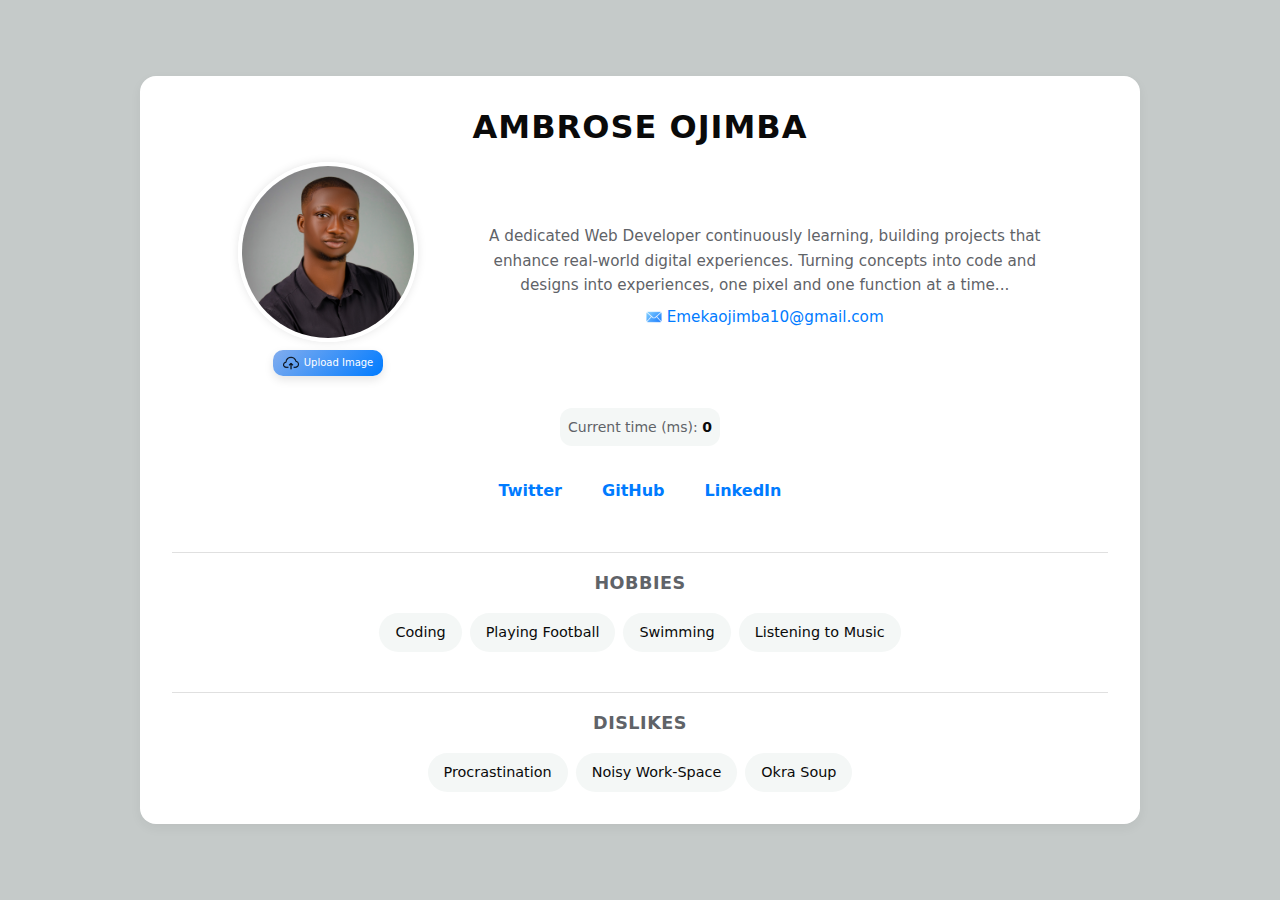
<file: index.html>
<!DOCTYPE html>
<html lang="en">
  <head>
    <meta charset="utf-8" />
    <meta name="viewport" content="width=device-width,initial-scale=1" />
    <title>Profile Card</title>
    <link rel="stylesheet" href="styles.css" />
  </head>
  <body>
    <main>
      <article
        class="profile-card"
        data-testid="test-profile-card"
        aria-label="Profile card"
      >
        <header>
          <h1 data-testid="test-user-name">Ambrose Ojimba</h1>
        </header>

        <div data-testid="test-user-header-flex">
          <figure>
            <img
              src="assets/images/dy.jpg"
              alt="Ambrose portrait"
              data-testid="test-user-avatar"
            />

            <input type="file" id="avatarUpload" accept="image/*" hidden />

            <label for="avatarUpload" class="upload-btn">
              <img
                src="assets/images/upload-icon.png"
                alt="upload"
                class="upload-icon"
              />
              Upload Image
            </label>

            <p id="uploadStatus" class="upload-status"></p>

            <figcaption>Ambrose Ojimba</figcaption>
          </figure>

          <p data-testid="test-user-bio">
            A dedicated Web Developer continuously learning, building projects
            that enhance real-world digital experiences. Turning concepts into
            code and designs into experiences, one pixel and one function at a
            time... <br />
            <a
              href="https://mail.google.com/mail"
              target="_blank"
              rel="noopener noreferrer"
              data-testid="test-user-social-email"
            >
              <img
                data-testid="test-user-email-icon"
                src="assets/images/mail.png"
              />
              Emekaojimba10@gmail.com
            </a>
          </p>
        </div>

        <p>Current time (ms): <span data-testid="test-user-time">0</span></p>

        <nav aria-label="Social links" data-testid="test-user-social-links">
          <ul>
            <li>
              <a
                href="https://x.com/iamambrose_"
                target="_blank"
                rel="noopener noreferrer"
                data-testid="test-user-social-twitter"
                >Twitter</a
              >
            </li>
            <li>
              <a
                href="https://github.com/Ambrose-oj?tab=repositories"
                target="_blank"
                rel="noopener noreferrer"
                data-testid="test-user-social-github"
                >GitHub</a
              >
            </li>
            <li>
              <a
                href="https://www.linkedin.com/in/ambrose-ojimba-220500344/"
                target="_blank"
                rel="noopener noreferrer"
                data-testid="test-user-social-linkedin"
                >LinkedIn</a
              >
            </li>
          </ul>
        </nav>

        <section>
          <h2>Hobbies</h2>
          <ul data-testid="test-user-hobbies">
            <li>Coding</li>
            <li>Playing Football</li>
            <li>Swimming</li>
            <li>Listening to Music</li>
          </ul>
        </section>

        <section>
          <h2>Dislikes</h2>
          <ul data-testid="test-user-dislikes">
            <li>Procrastination</li>
            <li>Noisy Work-Space</li>
            <li>Okra Soup</li>
          </ul>
        </section>
      </article>
    </main>

    <script src="script.js"></script>
  </body>
</html>
</file>
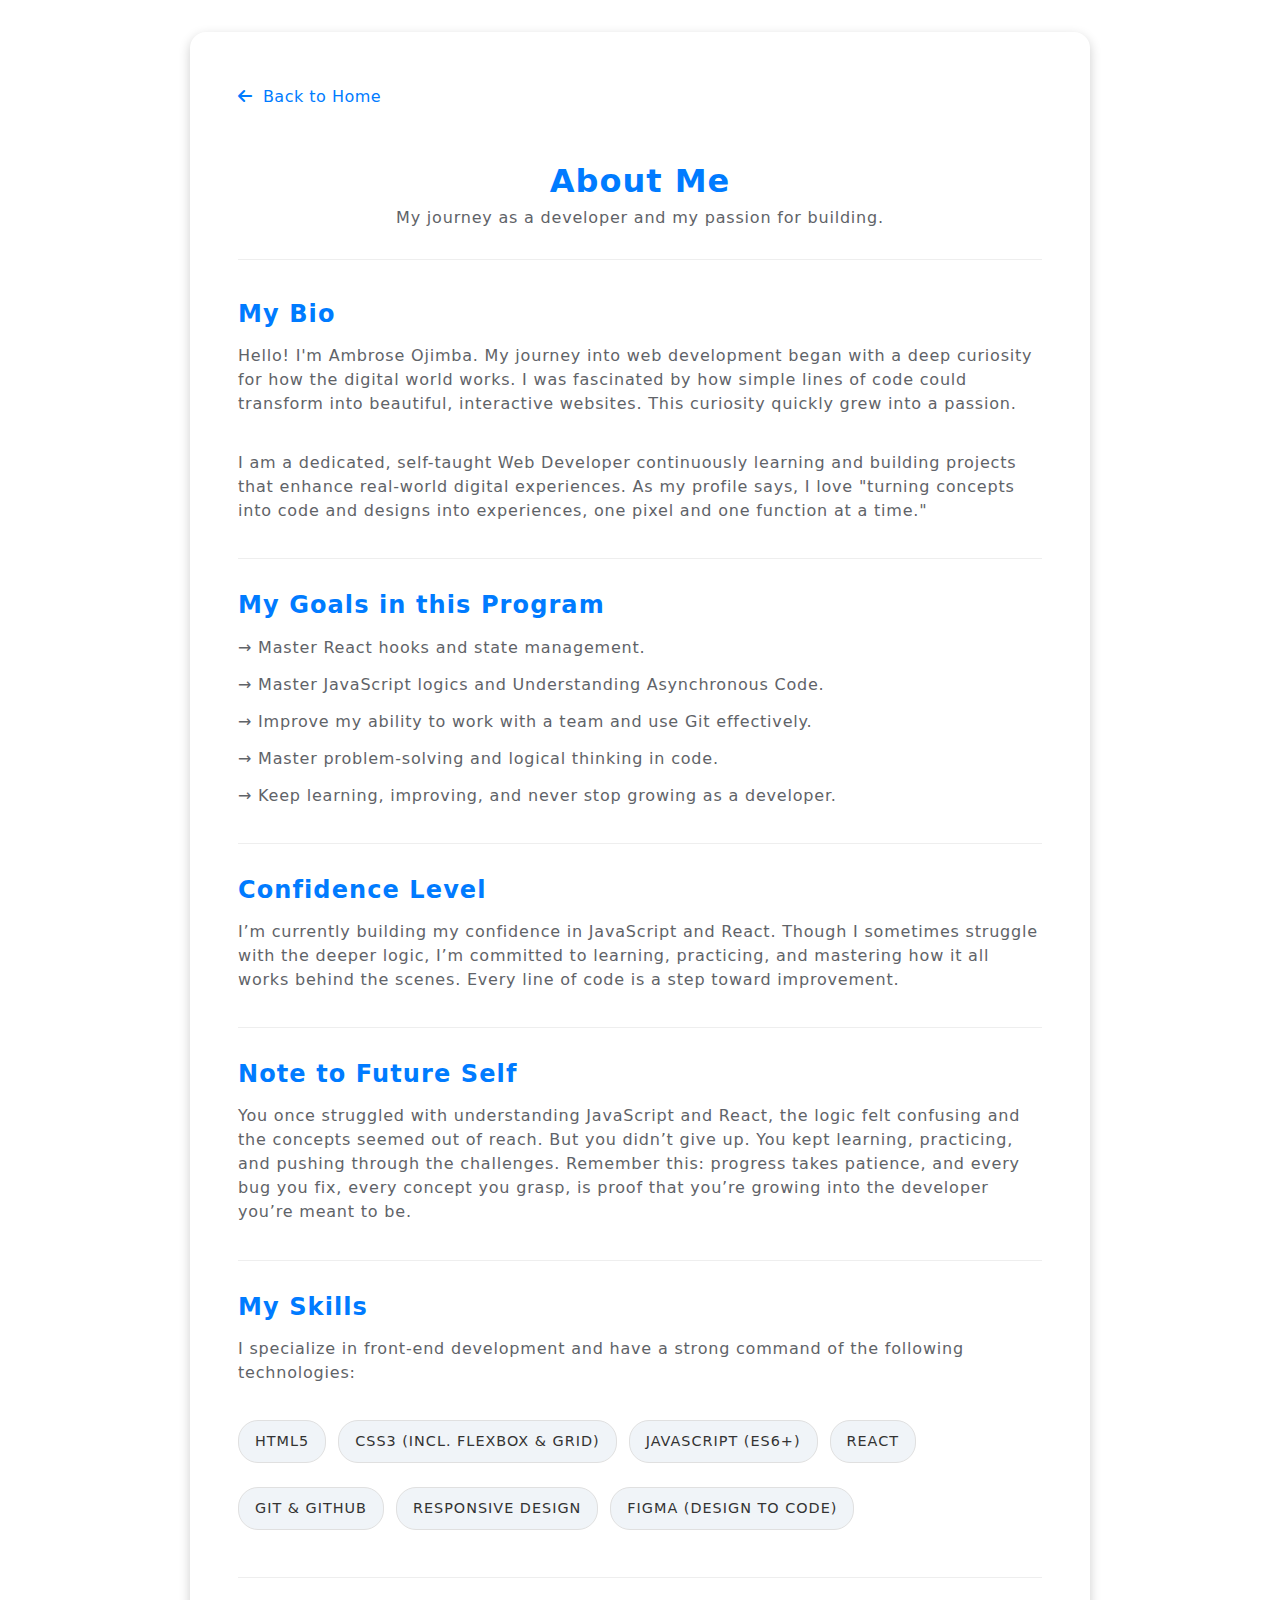
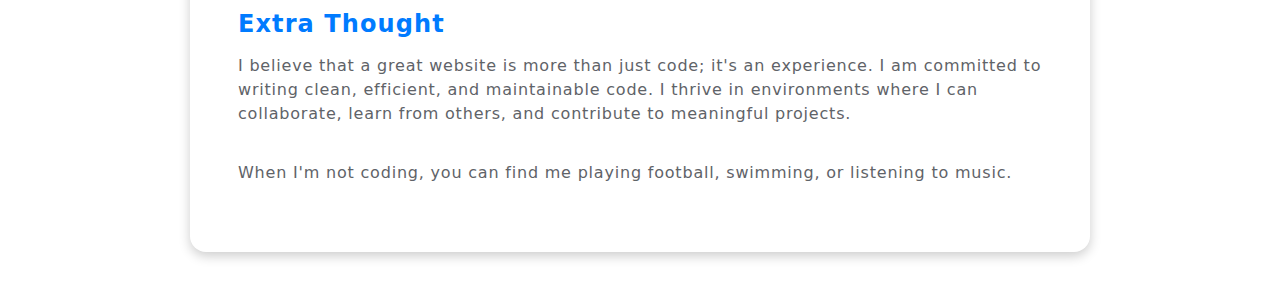
<file: About.html>
<!DOCTYPE html>
<html lang="en">
  <head>
    <meta charset="UTF-8" />
    <meta name="viewport" content="width=device-width, initial-scale=1.0" />
    <title>About Me - Ambrose Ojimba</title>
    <link rel="stylesheet" href="About.css" />
    <link
      href="https://cdnjs.cloudflare.com/ajax/libs/font-awesome/6.0.0/css/all.min.css"
      rel="stylesheet"
    />
  </head>
  <body>
    <main
      class="page-container"
      data-testid="test-about-page"
      class="about-page"
    >
      <nav class="page-nav">
        <a href="index.html" class="back-link">
          <i class="fa-solid fa-arrow-left"></i>
          Back to Home</a
        >
      </nav>

      <header class="page-header">
        <h1>About Me</h1>
        <p class="subtitle">
          My journey as a developer and my passion for building.
        </p>
      </header>

      <section class="about-content" data-testid="test-about-bio">
        <h2>My Bio</h2>
        <p>
          Hello! I'm Ambrose Ojimba. My journey into web development began with
          a deep curiosity for how the digital world works. I was fascinated by
          how simple lines of code could transform into beautiful, interactive
          websites. This curiosity quickly grew into a passion.
        </p>
        <p>
          I am a dedicated, self-taught Web Developer continuously learning and
          building projects that enhance real-world digital experiences. As my
          profile says, I love "turning concepts into code and designs into
          experiences, one pixel and one function at a time."
        </p>
      </section>

      <section data-testid="test-about-goals" class="about-content border-top">
        <h2>My Goals in this Program</h2>
        <!-- <p>
          List of my goals for the HNG internship. What do you want to learn
        </p> -->
        <ul>
          <li>&rarr; Master React hooks and state management.</li>
          <li></li>
          <li>
            &rarr; Master JavaScript logics and Understanding Asynchronous Code.
          </li>
          <li>
            &rarr; Improve my ability to work with a team and use Git
            effectively.
          </li>
          <li>&rarr; Master problem-solving and logical thinking in code.</li>
          <li>
            &rarr; Keep learning, improving, and never stop growing as a
            developer.
          </li>
        </ul>
      </section>

      <section
        class="about-content border-top"
        data-testid="test-about-confidence "
      >
        <h2>Confidence Level</h2>
        <p>
          I’m currently building my confidence in JavaScript and React. Though I
          sometimes struggle with the deeper logic, I’m committed to learning,
          practicing, and mastering how it all works behind the scenes. Every
          line of code is a step toward improvement.
        </p>
      </section>

      <section
        class="about-content border-top"
        data-testid="test-about-future-note"
      >
        <h2>Note to Future Self</h2>
        <p>
          You once struggled with understanding JavaScript and React, the logic
          felt confusing and the concepts seemed out of reach. But you didn’t
          give up. You kept learning, practicing, and pushing through the
          challenges. Remember this: progress takes patience, and every bug you
          fix, every concept you grasp, is proof that you’re growing into the
          developer you’re meant to be.
        </p>
      </section>

      <section class="about-content border-top" data-testid="test-about-skills">
        <h2>My Skills</h2>
        <p>
          I specialize in front-end development and have a strong command of the
          following technologies:
        </p>

        <ul class="skills-list">
          <li>HTML5</li>
          <li>CSS3 (incl. Flexbox & Grid)</li>
          <li>JavaScript (ES6+)</li>
          <li>React</li>
          <li>Git & GitHub</li>
          <li>Responsive Design</li>
          <li>Figma (Design to Code)</li>
        </ul>
      </section>

      <section class="about-content border-top" data-testid="test-about-extra">
        <h2>Extra Thought</h2>
        <p>
          I believe that a great website is more than just code; it's an
          experience. I am committed to writing clean, efficient, and
          maintainable code. I thrive in environments where I can collaborate,
          learn from others, and contribute to meaningful projects.
        </p>
        <p>
          When I'm not coding, you can find me playing football, swimming, or
          listening to music.
        </p>
      </section>
    </main>
  </body>
</html>
</file>
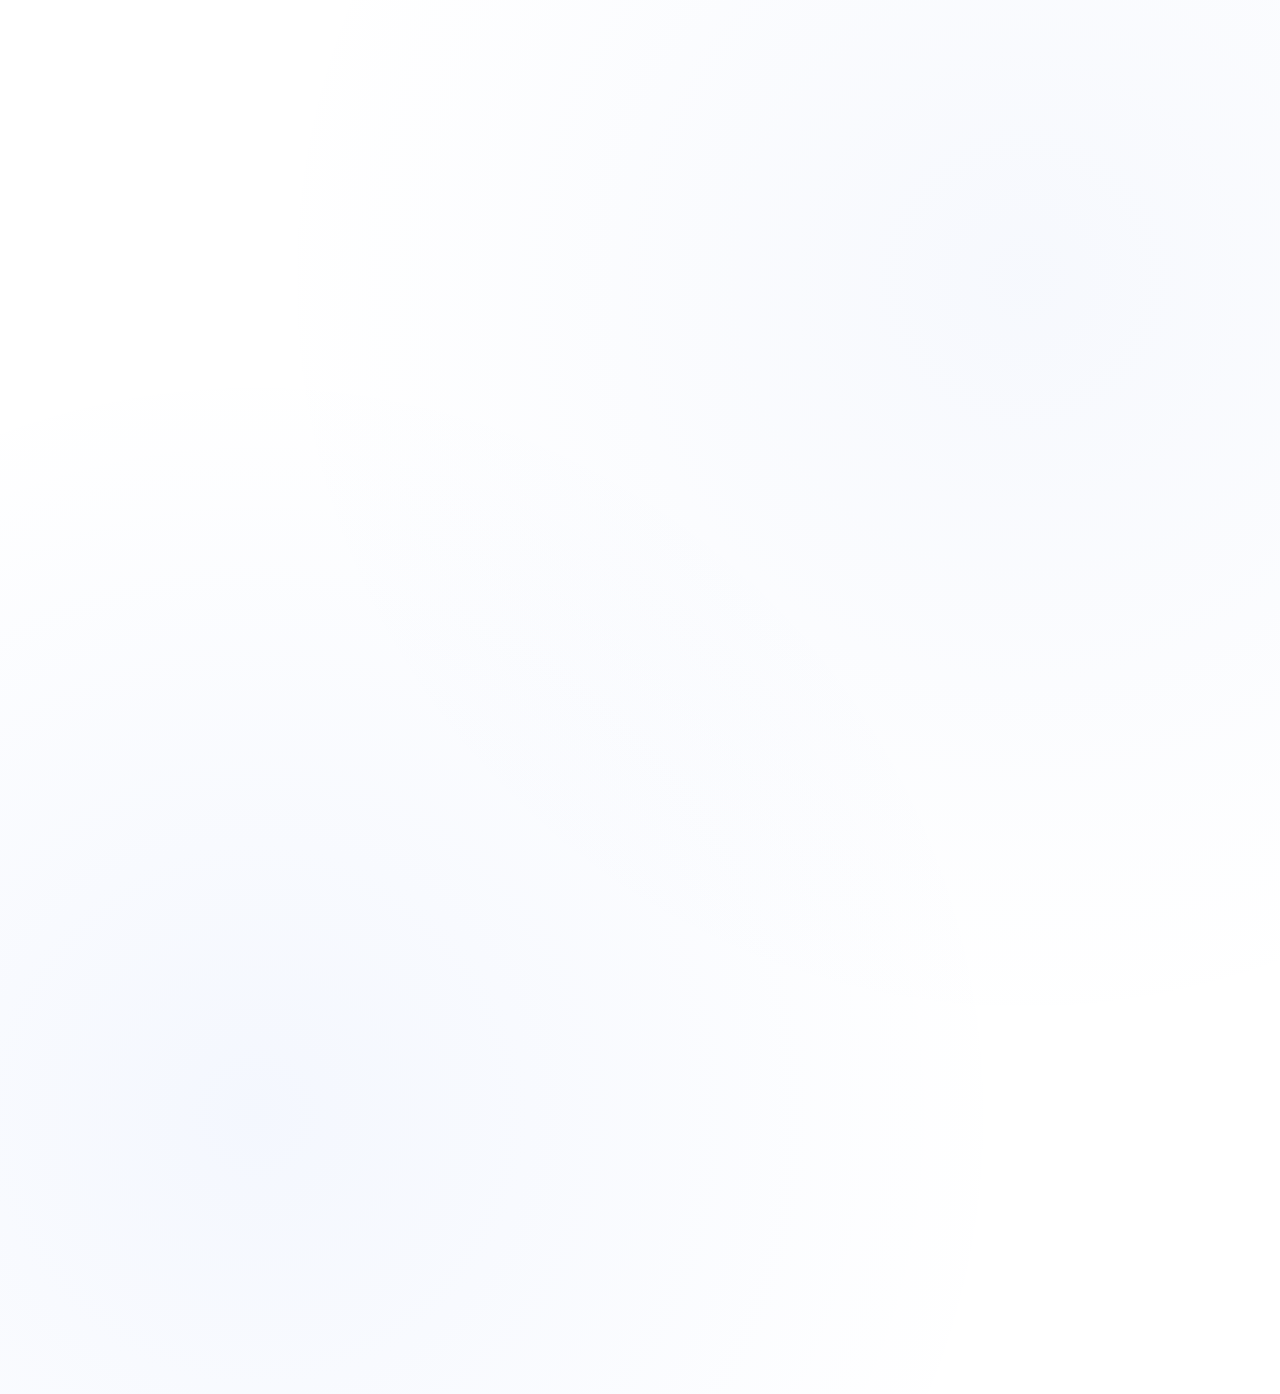
<file: Contact.html>
<!DOCTYPE html>
<html lang="en">
  <head>
    <meta charset="UTF-8" />
    <meta name="viewport" content="width=device-width, initial-scale=1.0" />
    <title>Contact Me - HNG</title>
    <link rel="stylesheet" href="Contact.css" />
    <link
      href="https://cdnjs.cloudflare.com/ajax/libs/font-awesome/6.0.0/css/all.min.css"
      rel="stylesheet"
    />
    <link
      href="https://fonts.googleapis.com/css2?family=Inter:wght@400;500;600;700&display=swap"
      rel="stylesheet"
    />
  </head>
  <body>
    <header class="page-header">
      <nav class="main-nav">
        <a href="/index.html" class="back-link">
          <i class="fa-solid fa-arrow-left"></i>
           Back to Home
        </a>
      </nav>
    </header>

    <div class="container">
      <div class="hero-section">
        <div class="hero-icon">
          <i class="fas fa-code"></i>
        </div>
        <h1 class="hero-title">
          Let's Work
          <span class="gradient-text">Together</span>
          <!-- <i class="fas fa-sparkles sparkle-icon"></i> -->
        </h1>
        <p class="hero-description">
          Ready to bring your ideas to life? I'm here to help you build amazing
          web experiences that make a difference. Let's create something
          extraordinary together.
        </p>
      </div>

      <div class="main-grid">
        <div class="form-section">
          <div class="form-card">
            <div class="form-header">
              <h2>Send Me a Message</h2>
              <p>
                I'd love to hear about your project. Let's discuss how we can
                work together.
              </p>
            </div>

            <form class="contact-form" id="contactForm" novalidate>
              <div class="form-row">
                <div class="form-group">
                  <label for="name">Full Name</label>
                  <input type="text" 
                         id="name" 
                         data-testid="test-contact-name"
                         name="name" 
                         required />

                    <div
                        class="error-msg"
                        data-testid="test-contact-error-name"
                        aria-live="polite"
                    ></div>
                </div>

                <div class="form-group">
                  <label for="email">Email Address</label>
                  <input type="email" 
                         id="email" 
                         data-testid="test-contact-email"
                         name="email" 
                         required 
                         aria-describedby="error-email"/>

                <div
                   id="error-email"
                   class="error-msg"
                   data-testid="test-contact-error-email"
                   aria-live="polite"
                ></div>
                </div>
              </div>

              <div class="form-group">
                <label for="subject">Subject</label>
                <input type="text" 
                       id="subject" 
                       data-testid="test-contact-subject"
                       name="subject" 
                       required />

                <div
                   class="error-msg"
                   data-testid="test-contact-error-subject"
                   aria-live="polite"
                ></div>
              </div>

              <div class="form-group">
                <label for="message">Message</label>
                <textarea
                  id="message"
                  data-testid="test-contact-message"
                  name="message"
                  rows="6"
                  required
                  minlength="10"
                  aria-describedby="error-message"
                ></textarea>

                <div
                  id="error-message"
                  class="error-msg"
                  data-testid="test-contact-error-message"
                  aria-live="polite"
                ></div>
              </div>

              <button type="submit" 
                      data-testid="test-contact-submit"
                      class="submit-btn">
                <span>Send Message</span>
                <i class="fas fa-paper-plane"></i>
              </button>

            <div
               id="success-msg"
               data-testid="test-contact-success"
               aria-live="polite"
            ></div>
            </form>
          </div>
        </div>

        <script src="Contact.js"></script>
  </body>
</html>
</file>
<file: styles.css>
*,
*::before,
*::after {
  box-sizing: border-box;
  margin: 0;
  padding: 0;
}

body {
  font-family: system-ui, -apple-system, BlinkMacSystemFont, "Segoe UI",
    Roboto, "Helvetica Neue", Arial, sans-serif;
  background-color: #c5cac9;
  color: #0a0a0a;
  line-height: 1.6;
  display: grid;
  place-items: center;
  min-height: 100vh;
  padding: 1rem;
}

img,
picture {
  display: block;
  max-width: 100%;
}

ul {
  list-style: none;
}

a {
  text-decoration: none;
  color: #007bff;
  transition: all 0.3s cubic-bezier(0.25, 0.8, 0.25, 1);
}

a:hover {
  color: #0a0a0a;
}

.profile-card {
  background-color: #ffffff;
  border-radius: 16px;
  box-shadow: 0 4px 12px rgba(0, 0, 0, 0.05);
  padding: 1.5rem;
  width: 100%;
  max-width: 1000px; 
  display: flex;
  flex-direction: column;
  align-items: center;
  gap: 1rem; 
  transition: all 0.3s cubic-bezier(0.25, 0.8, 0.25, 1);
}

.profile-card:hover {
  box-shadow: 0 8px 24px rgba(0, 0, 0, 0.1);
  transform: translateY(-5px);
}

.profile-card header {
  width: 100%;
  text-align: center;
}

.profile-card h1 {
  font-size: 2rem;
  font-weight: 700;
  line-height: 1.2;
  text-transform: uppercase;
  letter-spacing: 1px;
}

.profile-card figcaption {
  display: none;
}

/* Profile card testing for responsiveness and image upload */

.profile-card [data-testid="test-user-header-flex"] {
  display: grid;
  grid-template-columns: 1fr 2fr;
  align-items: center;
}

.profile-card [data-testid="test-user-avatar"] {
  width: 180px;
  height: 180px;
  object-fit: cover;
  border-radius: 50%;
  border: 4px solid #ffffff;
  box-shadow: 0 0 10px rgba(0, 0, 0, 0.1);
  margin-block-start: calc(-1 * 0.5rem);
  justify-self: center;
}

.profile-card [data-testid="test-user-email-icon"] {
  display: inline;
  width: 1rem;
  height: 1rem;
}

.profile-card [data-testid="test-user-social-email"] {
  display: flex;
  gap: .3rem;
  align-items: center;
  justify-content: center;
  margin-top: .5rem;
}

.upload-btn {
  align-items: center;
  gap: 5px;
  background: linear-gradient(135deg, #82adee,  #007bff);
  color: #fff;
  padding: 5px 10px;
  border-radius: 10px;
  font-size: 10px;
  font-weight: 500;
  cursor: pointer;
  transition: all 0.3s ease;
  box-shadow: 0 4px 10px rgba(0, 0, 0, 0.1);
  border: none;
  display: flex;
  justify-self: center;
  justify-content: center;
  margin-top: .5rem;
}

.upload-icon {
  width: 1rem;
  height: 1rem;
}

.upload-btn:hover {
  background: linear-gradient(135deg, #0056d6, #0040a8);
  transform: translateY(-1px);
  box-shadow: 0 6px 12px rgba(0, 0, 0, 0.15);
}

.upload-btn:active {
  transform: scale(0.97);
}

.upload-status {
  font-size: 13px;
  color: #555;
  margin-top: 8px;
  font-style: italic;
  justify-self: center;
}


/* Bio */
.profile-card [data-testid="test-user-bio"] {
  text-align: center;
  color: #5f6368;
  font-size: 0.95rem;
  max-width: 90%;
}

/* Time */
.profile-card p:has([data-testid="test-user-time"]) {
  font-size: 0.875rem;
  color: #5f6368;
  background-color: #f4f7f6;
  padding: 0.5rem;
  border-radius: 12px;
}

.profile-card [data-testid="test-user-time"] {
  font-weight: 600;
  color: #0a0a0a;
}

/* Social Links */
.profile-card [data-testid="test-user-social-links"] {
  margin-block: 0.5rem;
}

.profile-card [data-testid="test-user-social-links"] ul {
  display: flex;
  gap: 1.5rem;
}

.profile-card [data-testid="test-user-social-links"] a {
  font-weight: 600;
  padding: 0.5rem;
  position: relative;
}

.profile-card [data-testid="test-user-social-links"] a::after {
  content: "";
  position: absolute;
  bottom: 0;
  left: 50%;
  transform: translateX(-50%);
  width: 0;
  height: 2px;
  background-color: #007bff;
  transition: all 0.3s cubic-bezier(0.25, 0.8, 0.25, 1);
}

.profile-card [data-testid="test-user-social-links"] a:hover::after {
  width: 100%;
}

/* Hobbies & Dislikes Sections */
.profile-card section {
  width: 100%;
  text-align: center;
  padding-block-start: 1rem;
  margin-block-start: 1rem;
  border-block-start: 1px solid #e0e0e0;
}

.profile-card section h2 {
  font-size: 1.1rem;
  font-weight: 600;
  color: #5f6368;
  text-transform: uppercase;
  letter-spacing: 0.5px;
  margin-block-end: 1rem;
}

.profile-card section ul {
  display: flex;
  flex-wrap: wrap; 
  justify-content: center;
  gap: 0.5rem;
}

.profile-card section li {
  background-color: #f4f7f6;
  color: #0a0a0a;
  padding: 0.5rem 1rem;
  border-radius: 999px; 
  font-size: 0.9rem;
  font-weight: 500;
}

.page-nav {
    display: flex;
    gap: 1rem;
    margin-top: 1rem;
}

/* .page-nav:hover {
  box-shadow: 0 8px 24px rgba(0, 0, 0, 0.1);
  transform: translateY(-5px);
} */

.page-nav a {
  font-weight: 600;
  padding: 0.5rem;
  position: relative;
}

.page-nav a::after {
  content: "";
  position: absolute;
  bottom: 0;
  left: 50%;
  transform: translateX(-50%);
  width: 0;
  height: 2px;
  background-color: #007bff;
  transition: all 0.3s cubic-bezier(0.25, 0.8, 0.25, 1);
}

.page-nav a:hover::after {
  width: 100%;
}


/*
 =================  RESPONSIVENESS  =================
*/

/* On larger screens, increase padding */
@media (min-width: 600px) {
  .profile-card {
    padding: 2rem;
    gap: 1.5rem;
  }
}


@media (max-width: 1025px) {
  .profile-card {
    max-width: 800px;
  }
}

@media (max-width: 768px) {
  .profile-card {
    max-width: 600px;
  }

  .profile-card h1 {
    font-size: 1.5rem;
  }

  .profile-card [data-testid="test-user-header-flex"] {
    display: flex;
    flex-direction: column;
  }

  .profile-card [data-testid="test-user-avatar"] {
    margin: 1rem 0;
  }

  .profile-card [data-testid="test-user-bio"] {
    margin: .5rem 0;
  }

}


@media (max-width: 600px) {
  .profile-card {
    max-width: 400px;
  }
}


@media (max-width: 425px) {
  .profile-card {
    max-width: 350px;
  }
}


@media (max-width: 325px) {
  .profile-card {
    max-width: 300px;
  }
}
</file>
<file: About.css>
* {
    margin: 0;
    padding: 0;
    box-sizing: border-box;
    font-family: system-ui, -apple-system, BlinkMacSystemFont, "Segoe UI",
    Roboto, "Helvetica Neue", Arial, sans-serif;
}

.border-top {
    border-top: 1px solid #eeeeee;
    /* padding-bottom: 2rem;
    padding-top: 2.5rem; */
}

.page-container {
    background-color: #ffffff;
    border-radius: 16px;
    box-shadow: 0 4px 12px rgba(0, 0, 0, 0.2);
    padding: 2rem 3rem;
    max-width: 900px;
    width: 90%;
    margin: 2rem 0; 
    box-sizing: border-box;
    justify-self: center;
}

.page-nav {
    margin-bottom: 1.5rem;
}

/* .back-link {
    font-weight: 600;
    color: #007bff;
    display: inline-block;
    transition: transform 0.3s ease;
} */

.back-link {
    font-weight: 500;
    letter-spacing: .5px;
    color: #007bff;
    text-decoration: none;
}

.back-link:hover {
    color: #444444e5;
}

.back-link i {
    margin-right: 0.3rem;
    margin-top: 1.5rem;
}

.back-link:hover {
    transform: translateX(-5px);
}


.page-header {
    text-align: center;
    margin-top: 3.5rem;
    margin-bottom: 2.5rem;
    border-bottom: 1px solid #eeeeee;
    padding-bottom: 2rem;
}

.page-header h1 {
    font-size: 2rem;
    letter-spacing: 1px;
    color: #007bff;
    margin: 0;
} 

.page-header .subtitle {
    font-size: 1rem;
    letter-spacing: .8px;
    color: #5f6368;
    margin-top: 0.5rem;
}

.about-content h2 {
    font-size: 1.5rem;
    letter-spacing: 1.1px;
    color: #007bff;
    margin-top: 2rem;
    margin-bottom: 1rem;
}

.about-content ul {
    list-style: none;
    margin-bottom: 2.2rem;
}

.about-content li {
    color: #5f6368;
    margin-bottom: .7rem;
    letter-spacing: .8px;
    line-height: 1.6rem;
}


.about-content p {
    color: #5f6368;
    margin-bottom: 2.2rem;
    letter-spacing: .8px;
    line-height: 1.5rem;
}

.skills-list {
    padding-left: 0;
    list-style: none;
    display: flex;
    flex-wrap: wrap;
    gap: 0.75rem;
    margin-bottom: 1rem;
}

.skills-list li {
    background-color: #f0f4f8;
    letter-spacing: .8px; 
    text-transform: uppercase;
    letter-spacing: 1px;
    color: #333;
    padding: 0.5rem 1rem;
    border-radius: 20px;
    font-size: 0.9rem;
    font-weight: 500;
    border: 1px solid #e0e0e0;
}



/* Responsive  */

@media (max-width: 600px) {
    .page-container {
        padding: 1.5rem;
    }

    .page-header h1 {
        font-size: 1.5rem;
    }

    .page-header .subtitle {
        font-size: .9rem;
        line-height: 1.5rem;
    
    }

    .about-content h2 {
        font-size: 1.1rem;
    }

    .about-content p {
        font-size: .9rem;
    }
}
</file>
<file: Contact.css>
* {
    margin: 0;
    padding: 0;
    box-sizing: border-box;
}

:root {
    /* Color Variables */
    --primary-color: hsl(221, 83%, 53%);
    --primary-light: hsl(221, 70%, 60%);
    --primary-dark: hsl(221, 83%, 45%);
    --background: hsl(0, 0%, 100%);
    --foreground: hsl(215, 28%, 17%);
    --card-background: hsl(0, 0%, 100%);
    --border-color: hsl(214, 32%, 91%);
    --muted-foreground: hsl(215, 20%, 65%);
    --accent-background: hsl(212, 95%, 95%);
    
    /* Spacing */
    --container-padding: 2rem;
    --section-gap: 3rem;
    --card-padding: 2rem;
    
    /* Border Radius */
    --radius: 0.75rem;
    --radius-lg: 1rem;
    
    /* Shadows */
    --shadow-sm: 0 1px 2px 0 rgb(0 0 0 / 0.05);
    --shadow-md: 0 4px 6px -1px rgb(0 0 0 / 0.1), 0 2px 4px -2px rgb(0 0 0 / 0.1);
    --shadow-lg: 0 10px 15px -3px rgb(0 0 0 / 0.1), 0 4px 6px -4px rgb(0 0 0 / 0.1);
    --shadow-contact: 0 10px 30px -10px hsl(221 83% 53% / 0.1);
    
    /* Transitions */
    --transition: all 0.3s cubic-bezier(0.4, 0, 0.2, 1);
    --transition-bounce: all 0.4s cubic-bezier(0.68, -0.55, 0.265, 1.55);    
}

body {
    font-family: 'Inter', -apple-system, BlinkMacSystemFont, 'Segoe UI', 'Roboto', sans-serif;
    background: hsl(0, 0%, 100%);
    color: var(--foreground);
    line-height: 1.6;
    background-image: 
        radial-gradient(circle at 20% 80%, hsl(221 83% 53% / 0.05) 0%, transparent 50%),
        radial-gradient(circle at 80% 20%, hsl(221 70% 60% / 0.05) 0%, transparent 50%);
    min-height: 100vh;
    opacity: 0;
    animation: fadeIn 0.6s ease-out forwards;
}

body.loaded {
    opacity: 1;
}

.page-header {
    background-color: var(--surface-color);
    box-shadow: var(--soft-shadow);
    padding: 1rem 1.5rem;
}

.main-nav {
    max-width: 1200px;
    margin: 0 auto;
}

.back-link {
    font-weight: 500;
    color: #007bff;
    text-decoration: none;
}

.back-link:hover {
    color: #8c8686;
}

.back-link i {
    margin-right: 0.5rem;
    margin-top: 1.5rem;
}

.container {
    max-width: 1200px;
    margin: 0 auto;
    padding: var(--container-padding);
}

.hero-section {
    text-align: center;
    margin-bottom: 4rem;
    animation: slideUp 0.8s ease-out;
}

.hero-icon {
    display: inline-flex;
    align-items: center;
    justify-content: center;
    width: 80px;
    height: 80px;
    background: hsl(221 83% 53% / 0.1);
    border-radius: 50%;
    margin-bottom: 2rem;
    font-size: 2rem;
    color: #007bff;
}

.hero-title {
    font-size: clamp(2.5rem, 5vw, 4rem);
    font-weight: 700;
    letter-spacing: .7px;
    margin-bottom: 1.5rem;
    line-height: 1.2;
    color: #5f6368;
}

.gradient-text {
    color: #007bff;
    background-clip: text;
    -webkit-background-clip: text;
    position: relative;
}

/* .sparkle-icon {
    font-size: 1.5rem;
    color: var(--primary-color);
    margin-left: 0.5rem;
    animation: float 3s ease-in-out infinite;
} */

.hero-description {
    font-size: 1.25rem;
    letter-spacing: .8px;
    color: var(--muted-foreground);
    max-width: 600px;
    margin: 0 auto;
    line-height: 1.7;
}

.main-grid {
    display: flex;
    justify-self: center;
    margin-bottom: 5rem;
}

.form-card {
    background: var(--card-background);
    border: 1px solid var(--border-color);
    border-radius: var(--radius-lg);
    padding: var(--card-padding);
    box-shadow: var(--shadow-contact);
    transition: var(--transition);
}

.form-card:hover {
    box-shadow: var(--shadow-lg);
    transform: translateY(-2px);
}

.form-header {
    margin-bottom: 2rem;
}

.form-header h2 {
    font-size: 1.875rem;
    letter-spacing: .8px;
    font-weight: 600;
    margin-bottom: 0.5rem;
    color: #007bff;
}

.form-header p {
    color: var(--muted-foreground);
    font-size: 1rem;
    letter-spacing: 1px;
}

.contact-form {
    display: flex;
    flex-direction: column;
    gap: 1.5rem;
}

.form-row {
    display: grid;
    grid-template-columns: 1fr 1fr;
    gap: 1rem;
}

.form-group {
    display: flex;
    flex-direction: column;
    gap: 0.5rem;
}

.form-group label {
    letter-spacing: 1px;
    font-weight: 500;
    color: #5f6368;
    font-size: 0.875rem;
}

.form-group input,
.form-group textarea {
    padding: 0.75rem 1rem;
    border: 1px solid var(--border-color);
    border-radius: var(--radius);
    font-size: 1rem;
    font-family: inherit;
    transition: var(--transition);
    background: var(--background);
}

.form-group input:focus,
.form-group textarea:focus {
    outline: none;
    border-color: var(--primary-color);
    box-shadow: 0 0 0 3px hsl(221 83% 53% / 0.1);
}

.form-group textarea {
    resize: vertical;
    min-height: 120px;
}

.submit-btn {
    background: var(--primary-color);
    color: white;
    border: none;
    border-radius: var(--radius);
    padding: 1rem 2rem;
    font-size: 1rem;
    font-weight: 500;
    font-family: inherit;
    cursor: pointer;
    transition: var(--transition);
    display: flex;
    align-items: center;
    justify-content: center;
    gap: 0.5rem;
    position: relative;
    overflow: hidden;
    background-color: #0c0c0c;
    color: white;
}

.submit-btn:hover {
    background-color: #8c8686;
    transform: translateY(-2px);
    box-shadow: var(--shadow-lg);
}

.submit-btn:active {
    transform: translateY(0);
}

.submit-btn:disabled {
    opacity: 0.7;
    cursor: not-allowed;
}

/* --- Form Validation Messages --- */
.error-msg {
  color: #ff4d4d;
  font-size: 0.9rem;
  margin-top: 0.5rem;
  min-height: 1.2em; 
}

#success-msg {
  color: #4CAF50; /* Green for success */
  font-size: 1.1rem;
  font-weight: 500;
  text-align: center;
  margin-top: 1rem;
  min-height: 1.2em;
}



/* Animations */
@keyframes fadeIn {
    from {
        opacity: 0;
        transform: translateY(20px);
    }
    to {
        opacity: 1;
        transform: translateY(0);
    }
}

@keyframes slideUp {
    from {
        opacity: 0;
        transform: translateY(30px);
    }
    to {
        opacity: 1;
        transform: translateY(0);
    }
}

/* @keyframes float {
    0%, 100% {
        transform: translateY(0px);
    }
    50% {
        transform: translateY(-10px);
    }
} */




/* Responsive Design */


@media (max-width: 1100px) {
    .main-grid {
        grid-template-columns: 1.8fr 1fr;
        gap: 2rem;
    }
    
    .container {
        padding: 1.5rem;
    }
    
    .hero-title {
        font-size: clamp(2.25rem, 4.5vw, 3.5rem);
    }
}



@media (max-width: 950px) {
    .main-grid {
        grid-template-columns: 1fr;
        gap: 2rem;
    }
    
    .info-card {
        position: static;
    }
    
    .form-row {
        grid-template-columns: 1fr;
    }
    
    .hero-description {
        font-size: 1.125rem;
    }
}



@media (max-width: 768px) {
    .container {
        padding: 1rem;
    }
    
    .hero-section {
        margin-bottom: 3rem;
    }
    
    .hero-icon {
        width: 64px;
        height: 64px;
        font-size: 1.5rem;
        margin-bottom: 1.5rem;
    }
    
    .hero-title {
        font-size: clamp(2rem, 4vw, 3rem);
        margin-bottom: 1rem;
    }
    
    .hero-description {
        font-size: 1rem;
    }
    
    .form-card,
    .info-card,
    .footer-card {
        padding: 1.5rem;
    }
    
    .main-grid {
        margin-bottom: 3rem;
    }
}




@media (max-width: 475px) {
    .container {
        padding: 0.75rem;
    }
    
    .hero-title {
        font-size: clamp(1.75rem, 3.5vw, 2.5rem);
    }
    
    .hero-description {
        font-size: 0.9rem;
    }
    
    .form-header h2 {
        font-size: 1.2rem;
    }
    
    .form-header p {
        font-size: 0.8rem;
    }

    .form-card{
        padding: 1.25rem;
    }
}




@media (max-width: 436px) {
    .hero-icon {
        width: 56px;
        height: 56px;
        font-size: 1.25rem;
    }
    
    /* .sparkle-icon {
        font-size: 1.25rem;
    } */
    
    .form-group input,
    .form-group textarea {
        padding: 0.625rem 0.875rem;
        font-size: 0.95rem;
    }
    
    .submit-btn {
        padding: 0.875rem 1.5rem;
        font-size: 0.95rem;
    }
}




@media (max-width: 376px) {
    .container {
        padding: 0.5rem;
    }
    
    .hero-section {
        margin-bottom: 2rem;
    }
    
    .hero-title {
        font-size: clamp(1.5rem, 3vw, 2.25rem);
        margin-bottom: 0.75rem;
    }
    
    .hero-description {
        font-size: 0.8rem;
    }
    
    .form-card{
        padding: 1rem;
    }
    
    .footer-card {
        padding: 1.25rem 0.75rem;
    }
    
    .form-header h2 {
        font-size: 1rem;
    }
    
    .form-header p {
        font-size: 0.8rem;
    }
    
    .contact-form {
        gap: 1.25rem;
    }
    
}




@media (max-width: 321px) {
    .hero-icon {
        width: 48px;
        height: 48px;
        font-size: 1rem;
        margin-bottom: 1rem;
    }
    
    .hero-title {
        font-size: clamp(1.375rem, 2.75vw, 2rem);
    }
    
    /* .sparkle-icon {
        font-size: 1rem;
        margin-left: 0.25rem;
    } */
    
    .form-card {
        padding: 0.875rem;
    }
    
    .contact-form {
        gap: 1rem;
    }
    
    .form-group input,
    .form-group textarea {
        padding: 0.5rem 0.75rem;
        font-size: 0.9rem;
    }
    
    .submit-btn {
        padding: 0.75rem 1.25rem;
        font-size: 0.9rem;
    }
}
</file>
